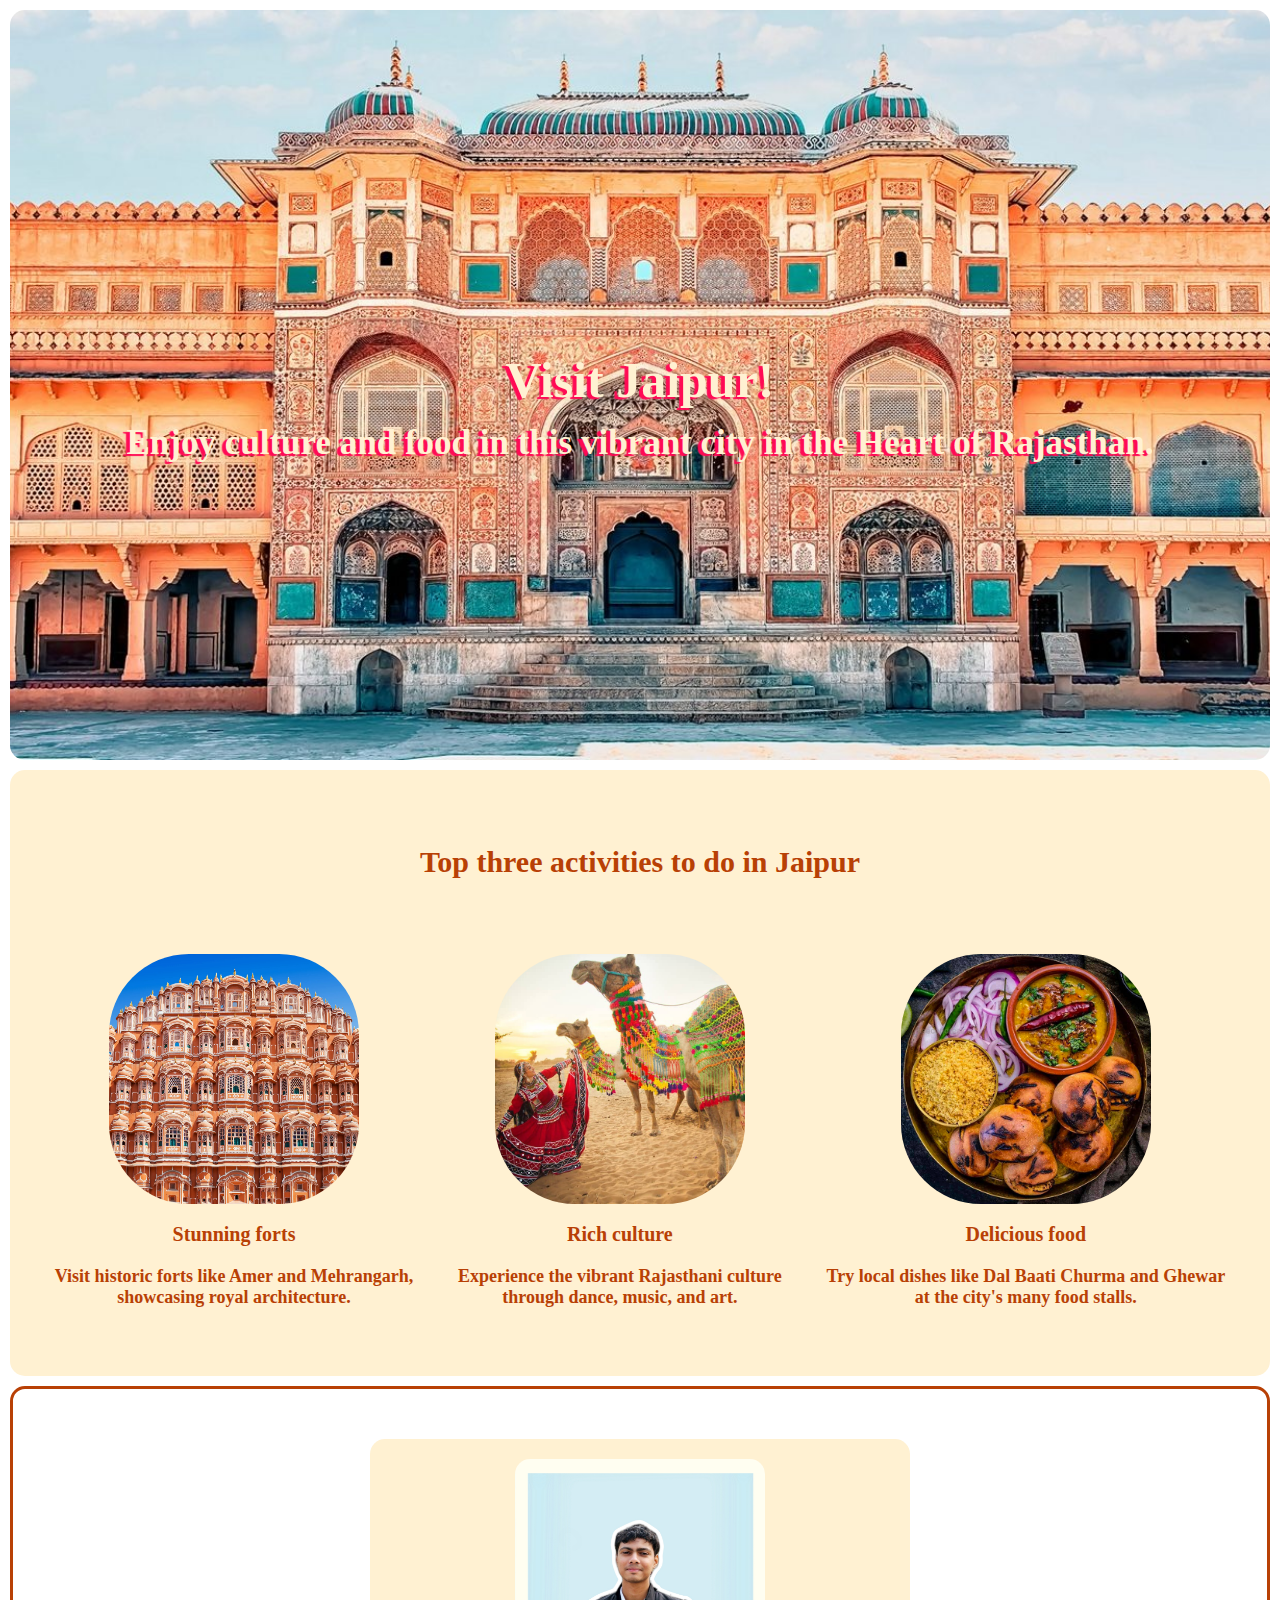
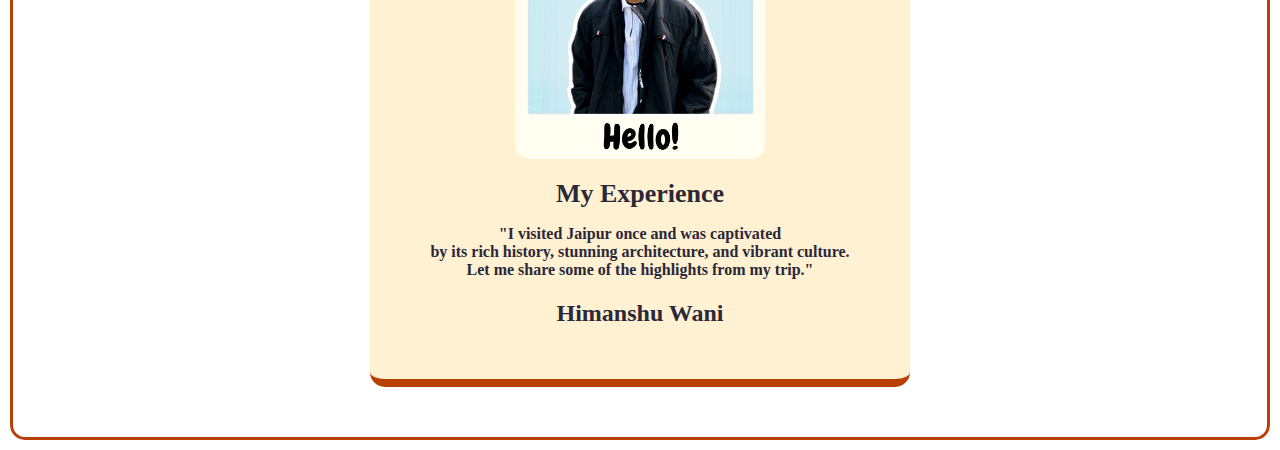
<file: index.html>
<!DOCTYPE html>
<html>
    <head>
        <title>jaipur</title>
        <link rel="stylesheet" href="jaipur.css">
    </head>
    <body>
        
        <!-- HERO SECTION -->
        <div class="hero">
            <div class="hero-text">
            <h1 id="hero-h1">Visit Jaipur!</h1>
            <h2 id="hero-h2">Enjoy culture and food in this vibrant city in the Heart of Rajasthan.</h2>
            </div>
        </div>
        
        <!-- ACTIVITIES SECTION -->
        <div class="activities">
            <h2>Top three activities to do in Jaipur</h2>
            <div class="activities-img">
                <div class="image-container" id="hawa-mahal-container">
                    <img class="images" src="jaipur images/hawa mahal.jpg" alt="Hawa Mahal">
                    <h3>Stunning forts</h3>
                    <p>Visit historic forts like Amer and Mehrangarh,<br> showcasing royal architecture.</p>
                </div>
                
                <div class="image-container" id="culture-container">
                    <img class="images" src="jaipur images/Culture.jpg" alt="Rajasthani Culture">
                    <h3>Rich culture</h3>
                    <p>Experience the vibrant Rajasthani culture <br> through dance, music, and art.</p>
                </div>
                <div class="image-container" id="food-container">
                    <img class="images" src="jaipur images/Food.jpg" alt="Jaipur Street Food">
                    <h3>Delicious food</h3>
                    <p>Try local dishes like Dal Baati Churma and Ghewar <br> at the city's many food stalls.</p>
                </div>
            </div>
        </div>

        <!-- GUIDE SECTION -->
        <div class="guide">
            <div class="card-container">
            <div class="card">
                <img class="avatar" src="jaipur images/avatar.jpg" alt="Himanshu Wani">
                <h3>My Experience</h3>
                <p>"I visited Jaipur once and was captivated<br> by its rich history, stunning architecture, and vibrant culture.<br> Let me share some of the highlights from my trip."</p>
                <h4>Himanshu Wani</h4>
            </div>
            </div> 
        </div>
        <script src="jaipur.js"> </script>
    </body>
</html>
</file>
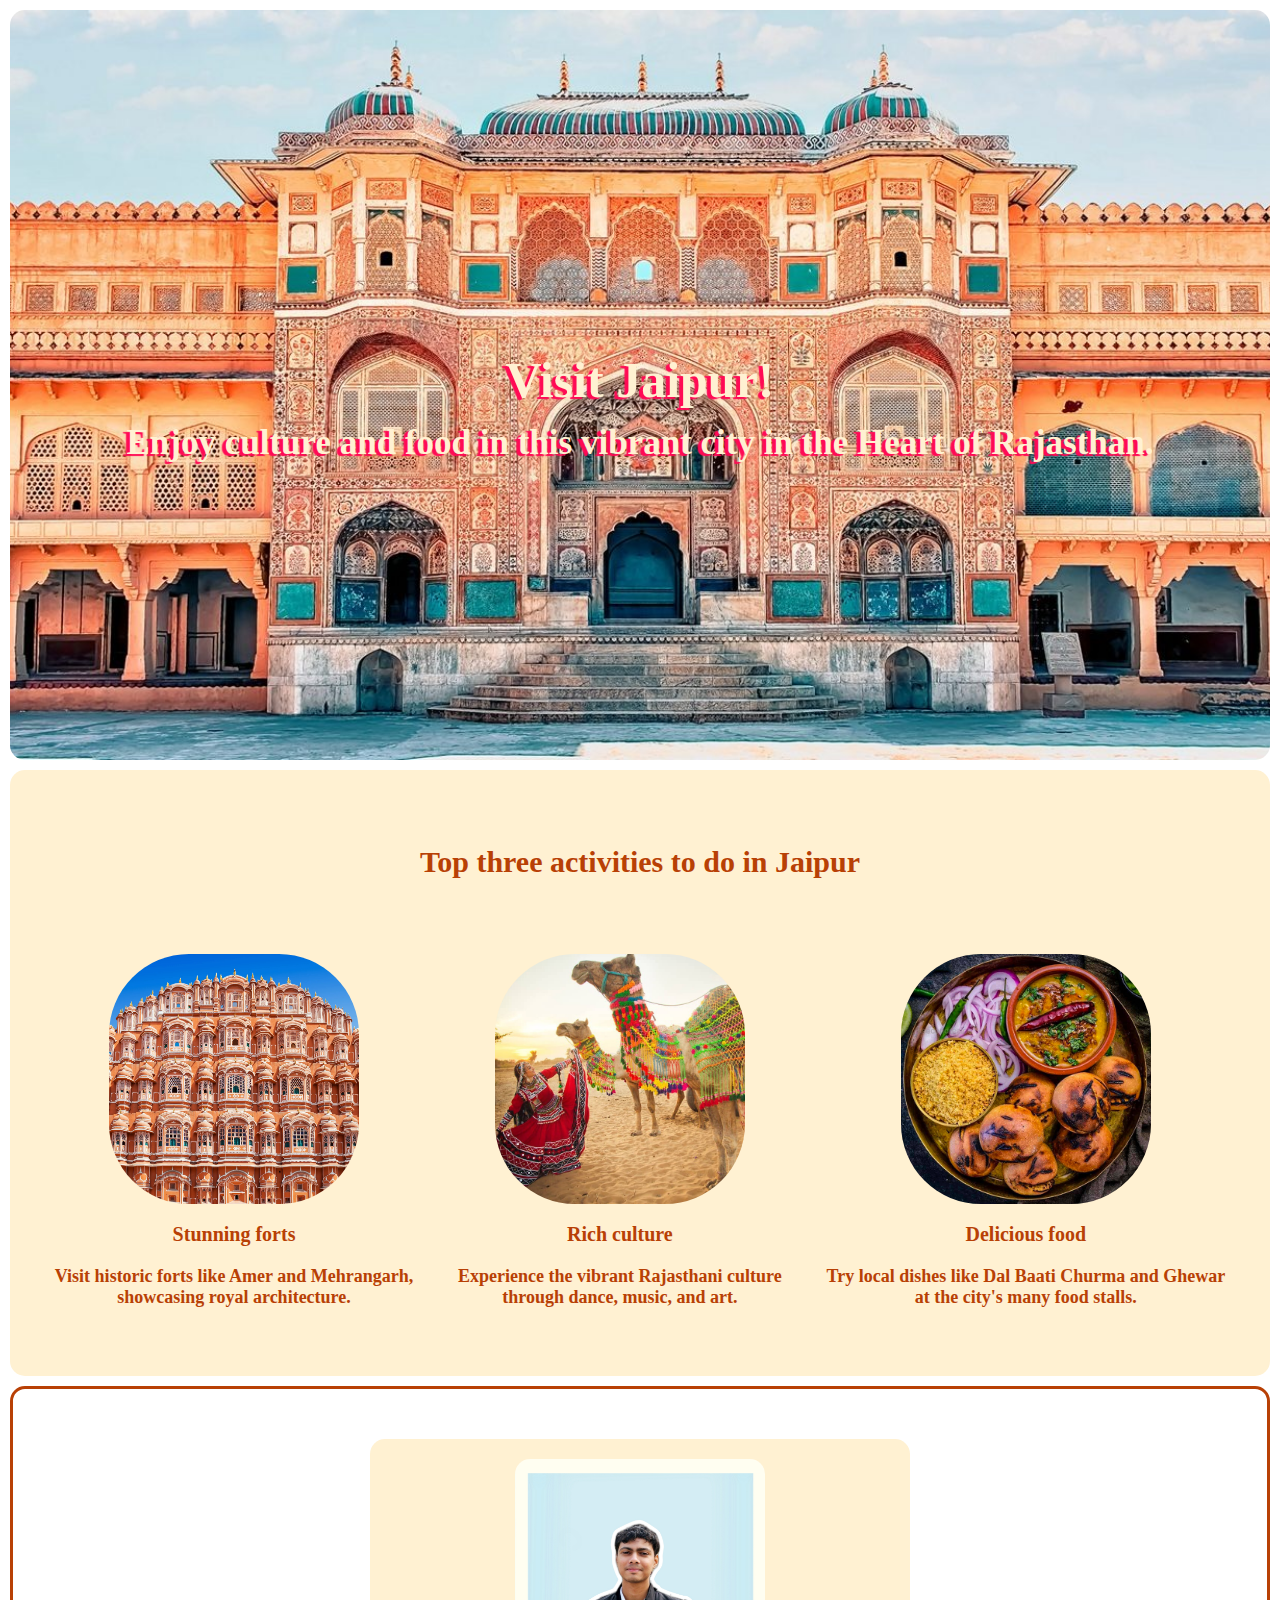
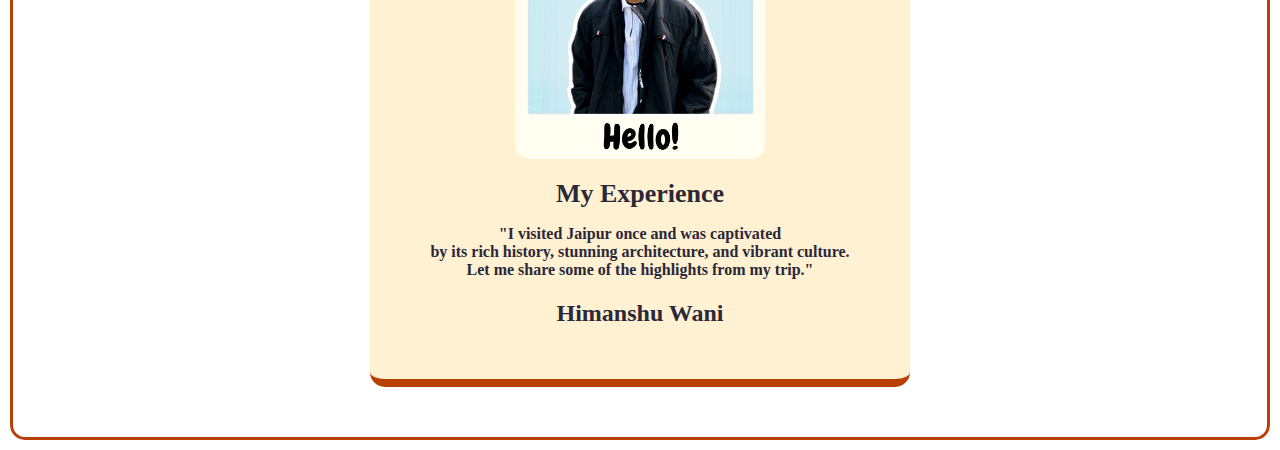
<file: jaipur.html>
<!DOCTYPE html>
<html>
    <head>
        <title>jaipur</title>
        <link rel="stylesheet" href="jaipur.css">
    </head>
    <body>
        
        <!-- HERO SECTION -->
        <div class="hero">
            <div class="hero-text">
            <h1 id="hero-h1">Visit Jaipur!</h1>
            <h2 id="hero-h2">Enjoy culture and food in this vibrant city in the Heart of Rajasthan.</h2>
            </div>
        </div>
        
        <!-- ACTIVITIES SECTION -->
        <div class="activities">
            <h2>Top three activities to do in Jaipur</h2>
            <div class="activities-img">
                <div class="image-container" id="hawa-mahal-container">
                    <img class="images" src="jaipur images/hawa mahal.jpg" alt="Hawa Mahal">
                    <h3>Stunning forts</h3>
                    <p>Visit historic forts like Amer and Mehrangarh,<br> showcasing royal architecture.</p>
                </div>
                
                <div class="image-container" id="culture-container">
                    <img class="images" src="jaipur images/Culture.jpg" alt="Rajasthani Culture">
                    <h3>Rich culture</h3>
                    <p>Experience the vibrant Rajasthani culture <br> through dance, music, and art.</p>
                </div>
                <div class="image-container" id="food-container">
                    <img class="images" src="jaipur images/Food.jpg" alt="Jaipur Street Food">
                    <h3>Delicious food</h3>
                    <p>Try local dishes like Dal Baati Churma and Ghewar <br> at the city's many food stalls.</p>
                </div>
            </div>
        </div>

        <!-- GUIDE SECTION -->
        <div class="guide">
            <div class="card-container">
            <div class="card">
                <img class="avatar" src="jaipur images/avatar.jpg" alt="Himanshu Wani">
                <h3>My Experience</h3>
                <p>"I visited Jaipur once and was captivated<br> by its rich history, stunning architecture, and vibrant culture.<br> Let me share some of the highlights from my trip."</p>
                <h4>Himanshu Wani</h4>
            </div>
            </div> 
        </div>
        <script src="jaipur.js"> </script>
    </body>
</html>
</file>
<file: jaipur.css>
/**
RED: #E63946
LIGHT: #F1FAEE
AQUA: #A8DADC
LIGHT BLUE: #457B9D
DARK BLUE: #1D3557
PINK: #D9E0E5
dark green: #02746F
white text: #FFF1D2
rose pink: #ff0a54
brown: #B84005

*/

body {
    margin: 10px;
    text-align: center;

    
}

img {
    width: 500px;
}

.hero {
    display: flex;
    flex-direction: column;
    align-items: center;
    justify-content: center;
    text-align: center;
    margin: 0px auto 10px auto;
    background-image: url("jaipur images/amber fort.jpg");
    background-size: cover;
    height: 750px;
    width: 100%;
    background-repeat: no-repeat;
    background-position: center;
    border-radius: 15px;
    color: #FFF1D2;
    text-shadow: -4px 2px 1px #ff0a54;
}

.hero-text {
    margin-top: 40px;
}

#hero-h1 {
    font-weight: bold;
    font-size: 50px;
    margin-bottom: -15px;
}

#hero-h2 {
    font-weight: bolder;
    font-size: 35px;
}

.activities {
    background-color: #FFF1D2;
    padding: 50px 0 50px 0;
    border-radius: 15px;
}

.activities h2 {
    font-size: 30px;
    font-weight: bold;
    color: #B84005;
    
    
}

.activities-img {
    display: flex;
    justify-content:space-evenly;
    align-items: center;
}



.images {
    margin: 50px auto 0px auto;
    width: 250px;
    height: 250px;
    border-radius: 80px;
    background-size: cover;
    background-position: center;
    object-fit: cover;
}


.image-container h3 {
    margin-top: 15px;
    font-size: 20px;
    font-weight: bolder;
    color: #B84005;
}

.image-container p {
    font-size: 18px;
    font-weight: bold;
    color: #B84005;
}

.guide {
    margin-top: 10px;
    border: 3px solid #B84005;
    border-radius: 15px;
    background-color: white;
}

.card-container {
    display: flex;
    justify-content: center; /* Center horizontally */
    align-items: center; /* Center vertically */
    
}

.card {
    position: relative; /* Important for absolute positioning of stars */
    width: 500px;
    margin: 50px auto;
    padding: 20px;
    display: flex;
    flex-direction: column;
    text-align: center;
    background: #FFF1D2;
    color: #2b2839;
    border-bottom: 8px solid #B84005;
    overflow: hidden; /* Prevents stars from overflowing outside */
    border-radius: 15px; /* Smooth edges */
}

.avatar {
    width: 250px;
    height: 300px;
    margin: 0 auto;
    border-radius: 15px;
}

.card h3 {
    
    font-size: 26px;
    font-weight: bold;
    text-align: center;
    margin: 20px 0px 0px 0px;
}

.card p {
    font-size: 16px;
    font-weight: bold;
    text-align: center;
    
}

.card h4 {
    font-size: 24px;
    font-weight: bold;
    text-align: center;
    margin-top: 5px;
}

@keyframes pop {
    0% {
        transform: scale(1);
    }
    50% {
        transform: scale(1.1);
    }
    100% {
        transform: scale(1);
    }
}

.pop-effect:hover {
    animation: pop 0.5s ease-in-out;
}

.images, .card {
    transition: transform 1s ease-in-out;
}

.images:hover, .card:hover {
    animation: pop 1s ease-in-out;
}
</file>
